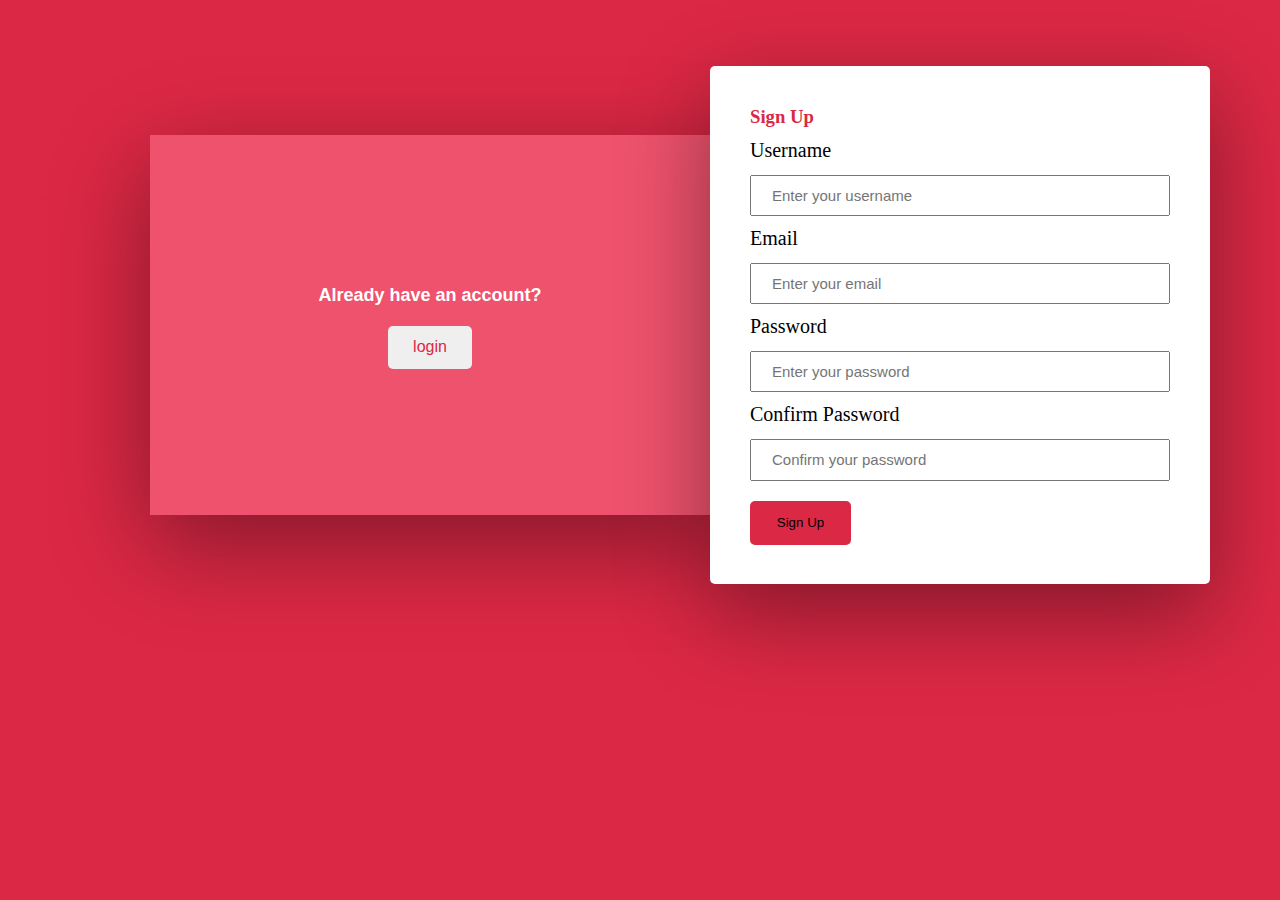
<file: index.html>
<!DOCTYPE html>
<html lang="en">

<head>
    <meta charset="UTF-8">
    <meta name="viewport" content="width=device-width, initial-scale=1.0">
    <title>sign up</title>
    <link rel="stylesheet" href="style.css">
</head>

<body>

    <div class="dis">
        <!-- LOGIN -->
        <div class="already">
            <h3 class="acc">Already have an account?</h3>
            <a href="log.html">
                <button class="but">
                    login
                </button>
            </a>
        </div>
        <!-- SIGN UP -->
        <div class="signup">
            <h3>Sign Up</h3>
            <!-- FORM -->
            <form action="">
                <label for="username">Username</label><br>
                <input type="text" placeholder="Enter your username"><br>
                <label for="email">Email</label><br>
                <input type="email" placeholder="Enter your email"><br>
                <label for="password">Password</label><br>
                <input type="password" placeholder="Enter your password"><br>
                <label for="confirm password"> Confirm Password</label><br>
                <input type="password" placeholder="Confirm your password">
                <a href=""><br>
                    <!-- SIGN UP BUTTON -->
                    <button class="sis">
                        Sign Up
                    </button>
                </a>
            </form>
        </div>
    </div>
</body>

</html>
</file>
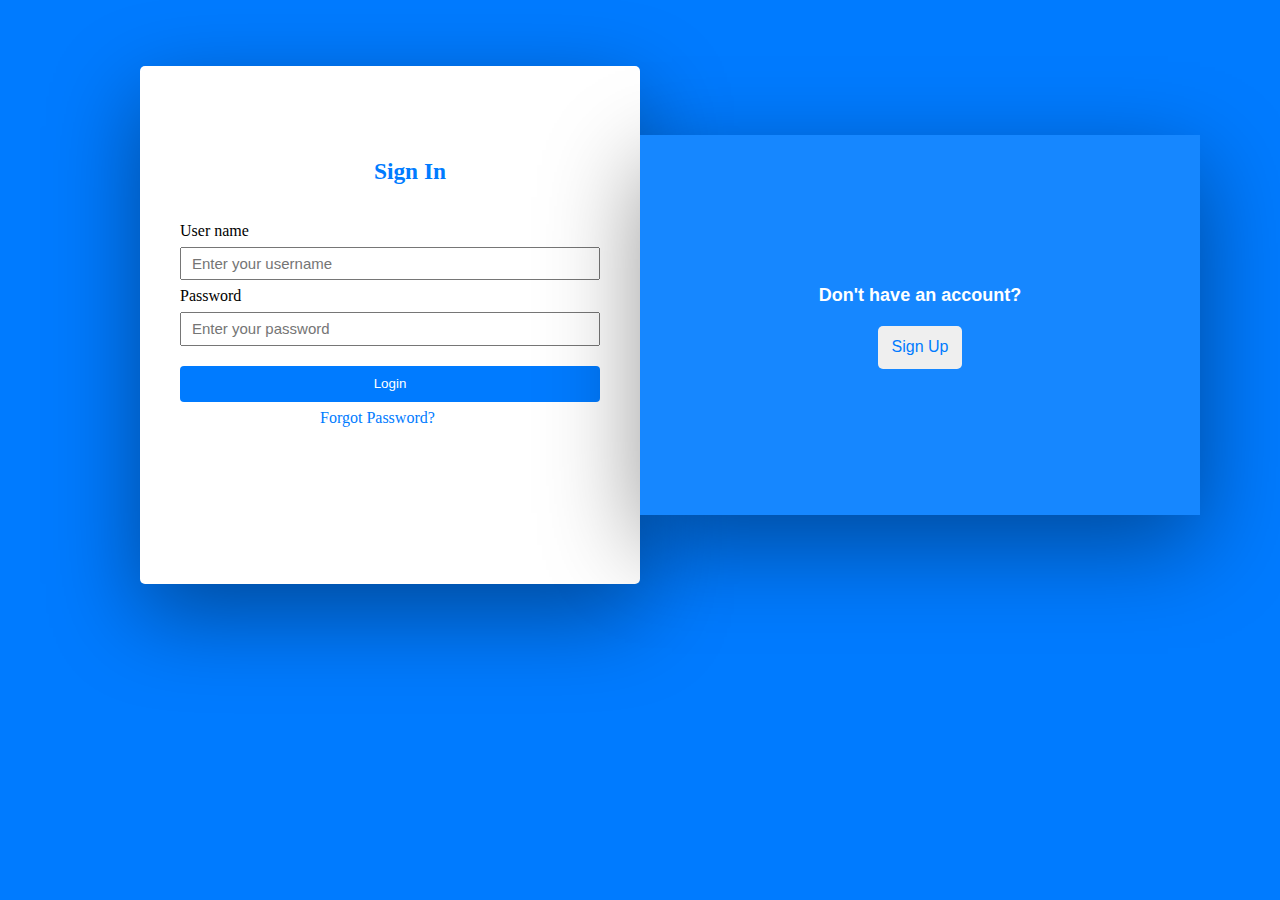
<file: log.html>
<!DOCTYPE html>
<html lang="en">

<head>
    <meta charset="UTF-8">
    <meta name="viewport" content="width=device-width, initial-scale=1.0">
    <title>log in</title>
    <link rel="stylesheet" href="login.css">
</head>

<body>
    <div class="klaus">
        <!-- SIGN IN -->
        <div class="signup">
           <div class="sin">
             <h3>Sign In</h3>
           </div>
            <!-- FORM -->
            <form action="">
                <label for="username">User name</label><br>
                <input type="text" placeholder="Enter your username"><br>
                <label for="password">Password</label><br>
                <input type="password" placeholder="Enter your password"><br>
                <!-- LOGIN BUTTON -->
                <a href="">
                    <button class="sis">
                        Login
                    </button>
                   <div class="forget"> <a href=""> Forgot Password?</a>
                </div>
                </a>
            </form>
        </div>
        <!-- SIGN UP -->
        <div class="already">
            <h3 class="acc"> Don't have an account?</h3>
            <a href="index.html">
                <button class="but">
                    Sign Up
                </button>
            </a>
        </div>
    </div>
</body>

</html>
</file>
<file: style.css>
* {
    padding: 0;
    margin: 0;
    box-sizing: border-box;
}

body {
    background-color: #DB2845;
}

/* LOGIN */
.already {
    border: 2px;
    border: none;
    background-color: #EE526C;
    width: 560px;
    text-align: center;
    margin-top: 135px;
    height: 380.198px;
    margin-left: 150px;
    box-shadow: rgba(0, 0, 0, 0.4) 0px 30px 90px;
}

.acc {
    font-family: Arial, sans-serif;
    font-size: 18px;
    line-height: normal;
    font-weight: Bold;
    padding-top: 150px;
    color: #ffffff;
}

/* LOGIN BUTTON */
.but {
    width: 83.1458px;
    height: 42.6667px;
    color: #DB2845;
    border: none;
    border-radius: 5px;
    font-family: Arial;
    font-size: 16px;
    margin-top: 20px;
}

.but:hover {
    color: #ffffff;
    background-color: #DB2845;
    transition: 0.8;
}

/* SIGN UP */
.signup {
    border: 2px;
    border-radius: 5px;
    border: none;
    background-color: #ffffff;
    width: 500px;
    height: 518.25px;
    margin-top: 66px;
    padding-top: 40px;
    padding-left: 40px;
    box-shadow: rgba(0, 0, 0, 0.4) 0px 30px 90px;
}

.signup h3 {
    color: #DB2845;
}

.dis {
    display: flex;
}

/* SIGN UP FORM */
form {
    font-size: 20px;
    line-height: 2.2;
}

input {
    width: 420px;
    height: 41.3229px;
    font-size: 15px;
    padding-left: 20px;
}

/* SIGN UP BUTTON */
.sis {
    width: 100.9271px;
    height: 44.6667px;
    margin-top: 20px;
    font-family: Arial, Helvetica, sans-serif;
    border: none;
    border-radius: 5px;
    background-color: #DB2845;
}

.sis:hover {
    background-color: #d75f73;
    transition: 0.8s;
}

@media(max-width:900px) {
    * {
        margin: 0;
        padding: 0;
        box-sizing: border-box;
    }

    .already {
        border: 2px;
        border: none;
        background-color: #EE526C;
        width: 400px;
        text-align: center;
        margin-top: 195px;
        height: 580.198px;
        margin-left: 150px;
        box-shadow: rgba(0, 0, 0, 0.4) 0px 30px 90px;
        margin-left: 50px;
    }

    .signup {
        border: 1px solid #000000;
        border-radius: 5px;
        border: none;
        background-color: #ffffff;
        width: 400px;
        height: 808.25px;
        margin-top: 66px;
        padding-top: 140px;
        padding-left: 50px;
        box-shadow: rgba(0, 0, 0, 0.4) 0px 30px 90px;
        margin-right: 50px;
    }

    input {
        width: 200px;
        height: 41.3229px;
        font-size: 15px;
        padding-left: 20px;
    }

    .sis {
        width: 100.9271px;
        height: 44.6667px;
        margin-top: 20px;
        font-family: Arial, Helvetica, sans-serif;
        border: none;
        border-radius: 5px;
        background-color: #DB2845;
    }
}

@media(max-width:434px) {
    * {
        margin: 0;
        padding: 0;
        box-sizing: border-box;
    }

    .already {
        background-color: #EE526C;
        width: 400px;
        height: 150.198px;
        box-shadow: rgba(0, 0, 0, 0.4) 0px 30px 90px;
        margin-left: 10px;
        margin-top: 50px;
        border-top-left-radius: 15px;
        border-top-right-radius: 15px;

    }

    .acc {
        font-family: Arial, sans-serif;
        font-size: 18px;
        line-height: normal;
        font-weight: Bold;
        padding-top: 30px;
        color: #ffffff;
    }

    /* LOGIN BUTTON */
    .but {
        width: 83.1458px;
        height: 42.6667px;
        color: #DB2845;
        border: none;
        border-radius: 5px;
        font-family: Arial;
        font-size: 16px;
        margin-top: 20px;
    }


    .signup {
        border: 1px solid #000000;
        border-radius: 5px;
        border: none;
        background-color: #ffffff;
        width: 400px;
        height: 508.25px;
        margin-top: 0px;
        padding-top: 40px;
        padding-left: 50px;
        box-shadow: rgba(0, 0, 0, 0.4) 0px 30px 90px;
        margin-right: 50px;
        margin-left: 10px;
        border-top-left-radius: 0;
        border-top-right-radius: 0;
        border-bottom-left-radius: 15px;
        border-bottom-right-radius: 15px;
    }

    input {
        width: 290px;
        height: 41.3229px;
        font-size: 15px;
        padding-left: 20px;
    }

    .sis {
        width: 100.9271px;
        height: 44.6667px;
        margin-top: 20px;
        font-family: Arial, Helvetica, sans-serif;
        border: none;
        border-radius: 5px;
        background-color: #DB2845;
        margin-left: 100px;
    }

    .dis {
        flex-direction: column;
    }
}

@media(max-width:380px) {
    * {
        margin: 0;
        padding: 0;
        box-sizing: border-box;
    }

    .already {
        background-color: #EE526C;
        width: 350px;
        height: 150.198px;
        box-shadow: rgba(0, 0, 0, 0.4) 0px 30px 90px;
        margin-left: 30px;
        margin-top: 50px;
        border-top-left-radius: 15px;
        border-top-right-radius: 15px;

    }

    .acc {
        font-family: Arial, sans-serif;
        font-size: 18px;
        line-height: normal;
        font-weight: Bold;
        padding-top: 30px;
        color: #ffffff;
    }

    /* LOGIN BUTTON */
    .but {
        width: 83.1458px;
        height: 42.6667px;
        color: #DB2845;
        border: none;
        border-radius: 5px;
        font-family: Arial;
        font-size: 16px;
        margin-top: 20px;
    }


    .signup {
        border: 1px solid #000000;
        border-radius: 5px;
        border: none;
        background-color: #ffffff;
        width: 350px;
        height: 458.25px;
        margin-top: 0px;
        padding-top: 20px;
        padding-left: 20px;
        box-shadow: rgba(0, 0, 0, 0.4) 0px 30px 90px;
        margin-right: 50px;
        margin-left: 30px;
        border-top-left-radius: 0;
        border-top-right-radius: 0;
        border-bottom-left-radius: 15px;
        border-bottom-right-radius: 15px;
    }

    .signup h3 {
        color: #DB2845;
        text-align: center;
    }

    input {
        width: 290px;
        height: 41.3229px;
        font-size: 15px;
        padding-left: 20px;
    }
    form{
    line-height: 2;
    }

    .sis {
        width: 100.9271px;
        height: 44.6667px;
        margin-top: 20px;
        font-family: Arial, Helvetica, sans-serif;
        border: none;
        border-radius: 5px;
        background-color: #DB2845;
        margin-left: 100px;
    }

    .dis {
        flex-direction: column;
    }
}   
    @media(max-width:370px) {
    * {
        margin: 0;
        padding: 0;
        box-sizing: border-box;
    }

    .already {
        background-color: #EE526C;
        width: 300px;
        height: 150.198px;
        box-shadow: rgba(0, 0, 0, 0.4) 0px 30px 90px;
        margin-left: 30px;
        margin-top: 50px;
        border-top-left-radius: 15px;
        border-top-right-radius: 15px;

    }

    .acc {
        font-family: Arial, sans-serif;
        font-size: 18px;
        line-height: normal;
        font-weight: Bold;
        padding-top: 30px;
        color: #ffffff;
    }

    /* LOGIN BUTTON */
    .but {
        width: 83.1458px;
        height: 42.6667px;
        color: #DB2845;
        border: none;
        border-radius: 5px;
        font-family: Arial;
        font-size: 16px;
        margin-top: 20px;
    }


    .signup {
        border: 1px solid #000000;
        border-radius: 5px;
        border: none;
        background-color: #ffffff;
        width: 300px;
        height: 458.25px;
        margin-top: 0px;
        padding-top: 20px;
        padding-left: 20px;
        box-shadow: rgba(0, 0, 0, 0.4) 0px 30px 90px;
        margin-right: 50px;
        margin-left: 30px;
        border-top-left-radius: 0;
        border-top-right-radius: 0;
        border-bottom-left-radius: 15px;
        border-bottom-right-radius: 15px;
    }

    .signup h3 {
        color: #DB2845;
        text-align: center;
    }

    input {
        width: 280px;
        height: 41.3229px;
        font-size: 15px;
        padding-left: 20px;
    }
    form{
    line-height: 2;
    }

    .sis {
        width: 100.9271px;
        height: 44.6667px;
        margin-top: 20px;
        font-family: Arial, Helvetica, sans-serif;
        border: none;
        border-radius: 5px;
        background-color: #DB2845;
        margin-left: 100px;
    }

    .dis {
        flex-direction: column;
    }
}
  @media(max-width:330px) {
    * {
        margin: 0;
        padding: 0;
        box-sizing: border-box;
    }

    .already {
        background-color: #EE526C;
        width: 290px;
        height: 100.198px;
        box-shadow: rgba(0, 0, 0, 0.4) 0px 30px 90px;
        margin-left: 10px;
        margin-top: 20px;
        border-top-left-radius: 15px;
        border-top-right-radius: 15px;

    }

    .acc {
        font-family: Arial, sans-serif;
        font-size: 18px;
        line-height: normal;
        font-weight: Bold;
        padding-top: 10px;
        color: #ffffff;
    }

    /* LOGIN BUTTON */
    .but {
        width: 83.1458px;
        height: 42.6667px;
        color: #DB2845;
        border: none;
        border-radius: 5px;
        font-family: Arial;
        font-size: 16px;
        margin-top: 10px;
    }


    .signup {
        border: 1px solid #000000;
        border-radius: 5px;
        border: none;
        background-color: #ffffff;
        width: 290px;
        height: 308.25px;
        margin-top: 0px;
        padding-top: 10px;
        padding-left: 20px;
        box-shadow: rgba(0, 0, 0, 0.4) 0px 30px 90px;
        margin-right: 50px;
        margin-left: 10px;
        border-top-left-radius: 0;
        border-top-right-radius: 0;
        border-bottom-left-radius: 15px;
        border-bottom-right-radius: 15px;
    }

    .signup h3 {
        color: #DB2845;
        text-align: center;
    }

    input {
        width: 220px;
        height: 21.3229px;
        font-size: 15px;
        padding-left: 20px;
    }
    form{
    line-height: 1.2;
    }

    .sis {
        width: 100.9271px;
        height: 44.6667px;
        margin-top: 20px;
        font-family: Arial, Helvetica, sans-serif;
        border: none;
        border-radius: 5px;
        background-color: #DB2845;
        margin-left: 70px;
    }

    .dis {
        flex-direction: column;
    }
}
</file>
<file: login.css>
* {
    padding: 0;
    margin: 0;
    box-sizing: border-box;
}

body {
    background-color: #007BFF;
}

/* SIGN UP */
.signup {
    border: 2px;
    border-radius: 5px;
    border: none;
    background-color: #ffffff;
    width: 500px;
    height: 518.25px;
    margin-top: 66px;
    padding-top: 40px;
    padding-left: 40px;
    margin-left: 140px;
    /* box-shadow: rgba(17, 17, 26, 0.1) 0px 4px 16px, rgba(17, 17, 26, 0.1) 0px 8px 24px, rgba(17, 17, 26, 0.1) 0px 16px 56px;; */
    box-shadow: rgba(0, 0, 0, 0.4) 0px 30px 90px;
}

.signup h3 {
    margin-top: 52px;
    text-align: center;
}

.signup input {
    width: 420px;
    height: 33.3229px;
    font-size: 15px;
    padding-left: 10px;
}

.signup form {
    margin-top: 30px;
    line-height: 2;
}

.sin {
    color: #007BFF;
    font-size: 20px;
}

/* LOGIN BUTTON */
.sis {
    width: 96.9271px;
    height: 38.6667px;
    margin-top: 20px;
    font-family: Arial, Helvetica, sans-serif;
    border: none;
    background-color: #007BFF;
    width: 420px;
    height: 36px;
    border-radius: 4px;
    color: #ffffff;
}

.sis:hover {
    color: #ffffff;
    background-color: #023b78;
}

.forget a {
    text-decoration: none;
    margin-left: 70px;
    color: #007BFF;
}

.forget a:hover {
    text-decoration: underline;
}

/* SIGN UP */
.already {
    border: 2px;
    border: none;
    background-color: #1687FF;
    width: 560px;
    text-align: center;
    margin-top: 135px;
    height: 380.198px;
    box-shadow: rgba(0, 0, 0, 0.4) 0px 30px 90px;
}

.acc {
    font-family: Arial, sans-serif;
    font-size: 18px;
    line-height: normal;
    font-weight: Bold;
    padding-top: 150px;
    color: #ffffff;

}

/* SIGN UP BUTTON */
.but {
    width: 83.1458px;
    height: 42.6667px;
    color: #007BFF;
    border: none;
    border-radius: 5px;
    font-family: Arial;
    font-size: 16px;
    margin-top: 20px;
}

.klaus {
    display: flex;
}

/* RESPONSIVENESS*/
@media(max-width:900px){
    * {
        padding: 0;
        margin: 0;
        box-sizing: border-box;
    }
    
    body {
        background-color: #0c5180;
    }

    .signup {
        width: 700px;
        height: 520px;
        padding: 0;
        margin-left: 10px;
        margin-top: 100px;
        border-top-left-radius: 15px;
        border-top-right-radius: 15px;
        border-bottom-left-radius: 0;
        border-bottom-right-radius: 0;
    }
    
    .signup h3 {
        margin-top: 10px;
    }
    
    .signup input {
        width: 600px;
        height: 50px;
        font-size: 20px;
        padding-left: 10px;
        border: 1px solid black;
        margin-bottom: 20px;
        margin-right: 10px;
        padding-left: 30px;
    }
    
    .signup form {
        margin-top: 30px;
        margin-left: 20px;
        line-height: 2;
        font-size: 25px;
    }
    
    .sin {
        color: #007BFF;
        font-size: 20px;
    }
    
    /* LOGIN BUTTON */
    .sis {
        margin-top: 20px;
        font-family: Arial, Helvetica, sans-serif;
        border: none;
        background-color: #007BFF;
        width: 600px;
        height: 60px;
        border-radius: 4px;
        color: #ffffff;
        margin-bottom: 0;
    }
    
    .klaus {
        padding: 20px;
        flex-direction: column;
    }
    
    .already {
        background-color: #1687FF;
        width: 700px;
        height: 160.198px;
        box-shadow: rgba(0, 0, 0, 0.4) 0px 30px 90px;
        margin-left: 10px;
        margin-top: 0;
        border-bottom-left-radius: 15px;
        border-bottom-right-radius: 15px;
    }

    .acc {
        font-family: Arial, sans-serif;
        font-size: 12px;
        line-height: normal;
        font-weight: Bold;
        padding-top: 10px;
        color: #ffffff;
        
    }
    
    /* SIGN UP BUTTON */
    .but {
        width: 83.1458px;
        height: 32.6667px;
        color: #007BFF;
        border: none;
        border-radius: 5px;
        font-family: Arial;
        font-size: 16px;
        margin-top: 10px;
    }

}
@media(max-width:434px){
    * {
        padding: 0;
        margin: 0;
        box-sizing: border-box;
    }
    
    body {
        background-color: #0c5180;
    }

    .signup {
        width: 350px;
        height: 320px;
        padding: 0;
        margin-left: 10px;
        margin-top: 100px;
        border-top-left-radius: 15px;
        border-top-right-radius: 15px;
        border-bottom-left-radius: 0;
        border-bottom-right-radius: 0;
    }
    
    .signup h3 {
        margin-top: 10px;
    }
    
    .signup input {
        width: 300px;
        height: 20px;
        font-size: 15px;
        padding-left: 10px;
        border: 1px solid black;
        margin-bottom: 20px;
        margin-right: 10px;
    }
    
    .signup form {
        margin-top: 30px;
        margin-left: 20px;
        line-height: 1;
    }
    
    .sin {
        color: #007BFF;
        font-size: 20px;
    }
    
    /* LOGIN BUTTON */
    .sis {
        margin-top: 20px;
        font-family: Arial, Helvetica, sans-serif;
        border: none;
        background-color: #007BFF;
        width: 300px;
        height: 30px;
        border-radius: 4px;
        color: #ffffff;
        margin-bottom: 0;
    }
    
    .klaus {
        padding: 20px;
        flex-direction: column;
    }
    
    .already {
        background-color: #1687FF;
        width: 350px;
        height: 80.198px;
        box-shadow: rgba(0, 0, 0, 0.4) 0px 30px 90px;
        margin-left: 10px;
        margin-top: 0;
        border-bottom-left-radius: 15px;
        border-bottom-right-radius: 15px;
    }

    .acc {
        font-family: Arial, sans-serif;
        font-size: 12px;
        line-height: normal;
        font-weight: Bold;
        padding-top: 10px;
        color: #ffffff;
        
    }
    
    /* SIGN UP BUTTON */
    .but {
        width: 83.1458px;
        height: 32.6667px;
        color: #007BFF;
        border: none;
        border-radius: 5px;
        font-family: Arial;
        font-size: 16px;
        margin-top: 10px;
    }

}
@media(max-width:385px) {
    * {
        padding: 0;
        margin: 0;
        box-sizing: border-box;
    }
    
    body {
        background-color: #0c5180;
    }

    .signup {
        width: 280px;
        height: 280px;
        padding: 0;
        margin-left: 20px;
        margin-top: 70px;
        border-top-left-radius: 15px;
        border-top-right-radius: 15px;
        border-bottom-left-radius: 0;
        border-bottom-right-radius: 0;
    }
    
    .signup h3 {
        margin-top: 10px;
    }
    
    .signup input {
        width: 240px;
        height: 20px;
        font-size: 15px;
        padding-left: 10px;
        border: 1px solid black;
        margin-bottom: 20px;
        margin-right: 10px;
    }
    
    .signup form {
        margin-top: 30px;
        margin-left: 20px;
        line-height: 1;
    }
    
    .sin {
        color: #007BFF;
        font-size: 20px;
    }
    
    /* LOGIN BUTTON */
    .sis {
        margin-top: 20px;
        font-family: Arial, Helvetica, sans-serif;
        border: none;
        background-color: #007BFF;
        width: 240px;
        height: 30px;
        border-radius: 4px;
        color: #ffffff;
        margin-bottom: 0;
    }
    
    .klaus {
        padding: 20px;
        flex-direction: column;
    }
    
    .already {
        background-color: #1687FF;
        width: 280px;
        height: 80.198px;
        box-shadow: rgba(0, 0, 0, 0.4) 0px 30px 90px;
        margin-left: 20px;
        margin-top: 0;
        border-bottom-left-radius: 15px;
        border-bottom-right-radius: 15px;
    }

    .acc {
        font-family: Arial, sans-serif;
        font-size: 12px;
        line-height: normal;
        font-weight: Bold;
        padding-top: 10px;
        color: #ffffff;
        
    }
    
    /* SIGN UP BUTTON */
    .but {
        width: 83.1458px;
        height: 32.6667px;
        color: #007BFF;
        border: none;
        border-radius: 5px;
        font-family: Arial;
        font-size: 16px;
        margin-top: 10px;
    }
}

@media(max-width:320px) {
    * {
        padding: 0;
        margin: 0;
        box-sizing: border-box;
    }

    body {
        background-color: #0c5180;
    }

    .signup {
        width: 260px;
        height: 280px;
        padding: 0;
        margin-left: 10px;
        margin-top: 10px;
        border-top-left-radius: 15px;
        border-top-right-radius: 15px;
        border-bottom-left-radius: 0;
        border-bottom-right-radius: 0;
    }

    .signup h3 {
        margin-top: 10px;
    }

    .signup input {
        width: 220px;
        height: 20px;
        font-size: 15px;
        padding-left: 10px;
        border: 1px solid black;
        margin-bottom: 20px;
        margin-right: 10px;
    }

    .signup form {
        margin-top: 30px;
        margin-left: 20px;
        line-height: 1;
    }

    .sin {
        color: #007BFF;
        font-size: 20px;
    }

    /* LOGIN BUTTON */
    .sis {
        margin-top: 20px;
        font-family: Arial, Helvetica, sans-serif;
        border: none;
        background-color: #007BFF;
        width: 220px;
        height: 30px;
        border-radius: 4px;
        color: #ffffff;
        margin-bottom: 0;
    }

    .klaus {
        padding: 20px;
        flex-direction: column;
    }

    .already {
        background-color: #1687FF;
        width: 260px;
        height: 80.198px;
        box-shadow: rgba(0, 0, 0, 0.4) 0px 30px 90px;
        margin-left: 10px;
        margin-top: 0;
        border-bottom-left-radius: 15px;
        border-bottom-right-radius: 15px;
    }

    .acc {
        font-family: Arial, sans-serif;
        font-size: 12px;
        line-height: normal;
        font-weight: Bold;
        padding-top: 10px;
        color: #ffffff;

    }

    /* SIGN UP BUTTON */
    .but {
        width: 83.1458px;
        height: 32.6667px;
        color: #007BFF;
        border: none;
        border-radius: 5px;
        font-family: Arial;
        font-size: 16px;
        margin-top: 10px;
    }

}
</file>
